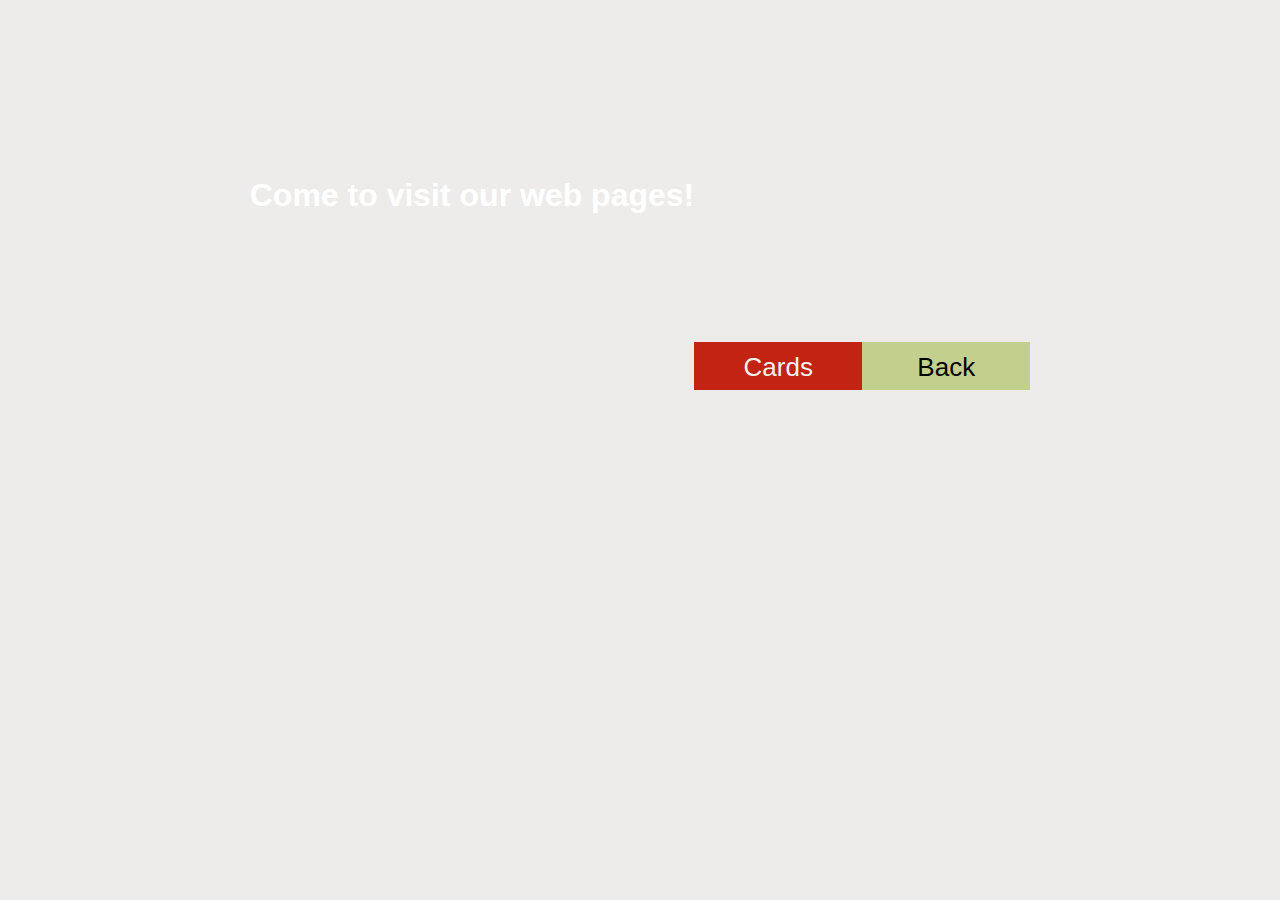
<file: banner.html>
<!DOCTYPE html>
<html lang="en">
  <meta name="viewport" content="width=device-width, initial-scale=1">
<meta charset="utf-8">
<link rel="stylesheet"  type="text/css" href="style.css" >


<head>
 
 
</head>
<title>banner</title>
<body>
  <div class="banner">
<div class="blockbanner">
    <h1 class="catchphrase">Come to visit our web pages!</h1>
 
      <div class="myButtonRegister"><a href="card.html">Cards</a></div>
      <div class="myButtonLogin"><a href="index.html">Back</a></div>
  </div>
</div>
  
</body>
</html>
</file>
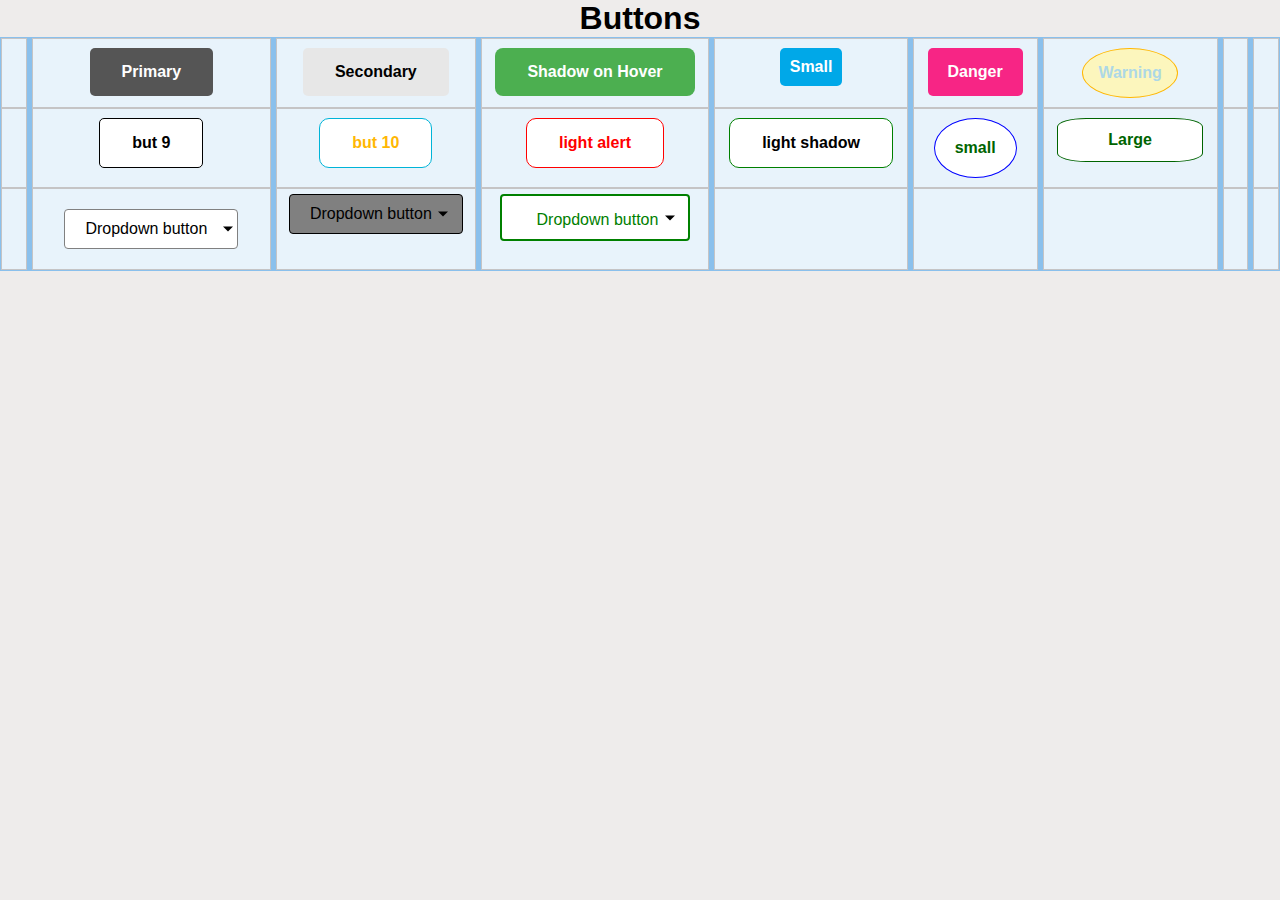
<file: button.html>
<!DOCTYPE html>
<html>
<meta name="viewport" content="width=device-width, initial-scale=1">
<meta charset="utf-8">
<link rel="stylesheet"  type="text/css" href="style.css" >

<head>


</head>
<body>
  <h1> Buttons </h1>

  <div class="grid-container ">
  <div class="grid-item"> </div>
  <div class="grid-item"><button class="buttons  but1">Primary</button></div>
  <div class="grid-item"><button class="buttons but2">Secondary</button></div>
  <div class="grid-item"><button class="buttons but3">Shadow on Hover</button></div>
  <div class="grid-item"><button class="buttons but4">Small</button></div>
  <div class="grid-item"><button class="buttons but5">Danger</button></div>
  <div class="grid-item"><button class="buttons but6">Warning</button></div>
  <div class="grid-item"></div>
  <div class="grid-item"></div>
  <div class="grid-item"></div>
<div class="grid-item"><button class="buttons but9">but 9</button></div>
<div class="grid-item"><button class="buttons but10">but 10</button></div>
<div class="grid-item"><button class="buttons but11">light alert</button></div>
<div class="grid-item"><button class="buttons but12">light shadow</button></div>
<div class="grid-item"><button class="buttons but13">small</button></div>
<div class="grid-item"><button class="buttons but14">Large</button></div>
  <div class="grid-item"></div>
  <div class="grid-item"></div>
  <div class="grid-item"></div>

  <div class="grid-item">
  <label class="dropdown">
    <div class="dd-button">
      Dropdown button
    </div>
    <input type="checkbox" class="dd-input" id="test">
      <ul class="dd-menu">
      <li>Action</li>
      <li>Another action</li>
      <li>Something else here</li>
    </ul>
    </label>
    </div>

    <div class="grid-item">
    <label class="dropdown2">
      <div class="dd-button2">
        Dropdown button
      </div>
      <input type="checkbox" class="dd-input2" id="test">
        <ul class="dd-menu2">
        <li>Action</li>
        <li>Another action</li>
        <li>Something else here</li>
      </ul>
      </label>
      </div>

    <div class="grid-item">
    <label class="dropdown3">
      <div class="dd-button3">
        Dropdown button
      </div>
      <input type="checkbox" class="dd-input3" id="test">
        <ul class="dd-menu3">
        <li>Action</li>
        <li>Another action</li>
        <li>Something else here</li>
      </ul>
      </label>
      </div>
     

  <div class="grid-item"></div>
  <div class="grid-item"></div>
  <div class="grid-item"></div>
  <div class="grid-item"></div>
  <div class="grid-item"></div>
</div>




  </body>
</file>
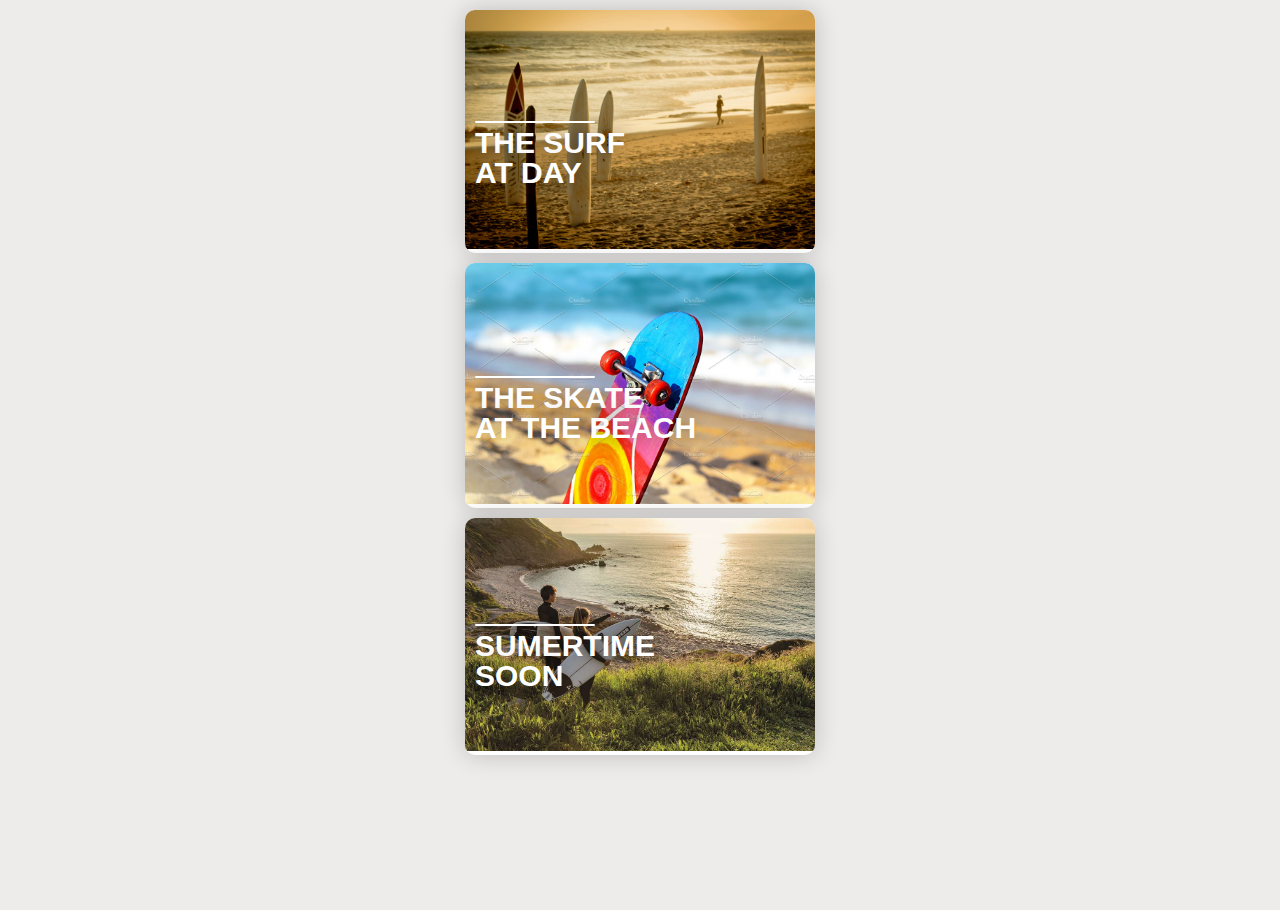
<file: card.html>
<!DOCTYPE html>
<html lang="en">
  <meta name="viewport" content="width=device-width, initial-scale=1">
<meta charset="utf-8">
<link rel="stylesheet"  type="text/css" href="style.css" >

<body>
    <div class="container">
        <div class="row">
            <div class="col-6 col-md-3">
                <div class="rt-profile-card"><img src="./images/surf2_1.jpg" class="full-width img-fluid">
                    <div class="rt-profile-body">
                        <div class="rt-profile-name">The Surf<br>at day</div>
                        <div class="rt-profile-text">Lorem ipsum, or lipsum as it is sometimes known, is dummy text</div>
                    </div>
    
                </div>
            </div>
            <div class="col-6 col-md-3">
                <div class="rt-profile-card"><img src="./images/skat_beach.jpg" class="full-width img-fluid">
                    <div class="rt-profile-body">
                        <div class="rt-profile-name">The skate<br>at the beach</div>
                        <div class="rt-profile-text">Lorem ipsum, or lipsum as it is sometimes known, is dummy text</div>
                    </div>
    
                </div>
            </div>
            <div class="col-6 col-md-3">
                <div class="rt-profile-card"><img src="./images/surf2_2.jpg" class="full-width img-fluid">
                    <div class="rt-profile-body">
                        <div class="rt-profile-name">Sumertime<br>Soon</div>
                        <div class="rt-profile-text">Lorem ipsum, or lipsum as it is sometimes known, is dummy text</div>
                    </div>
    
                </div>
            </div>
        </div>
        </div>

</body>
</html>
</file>
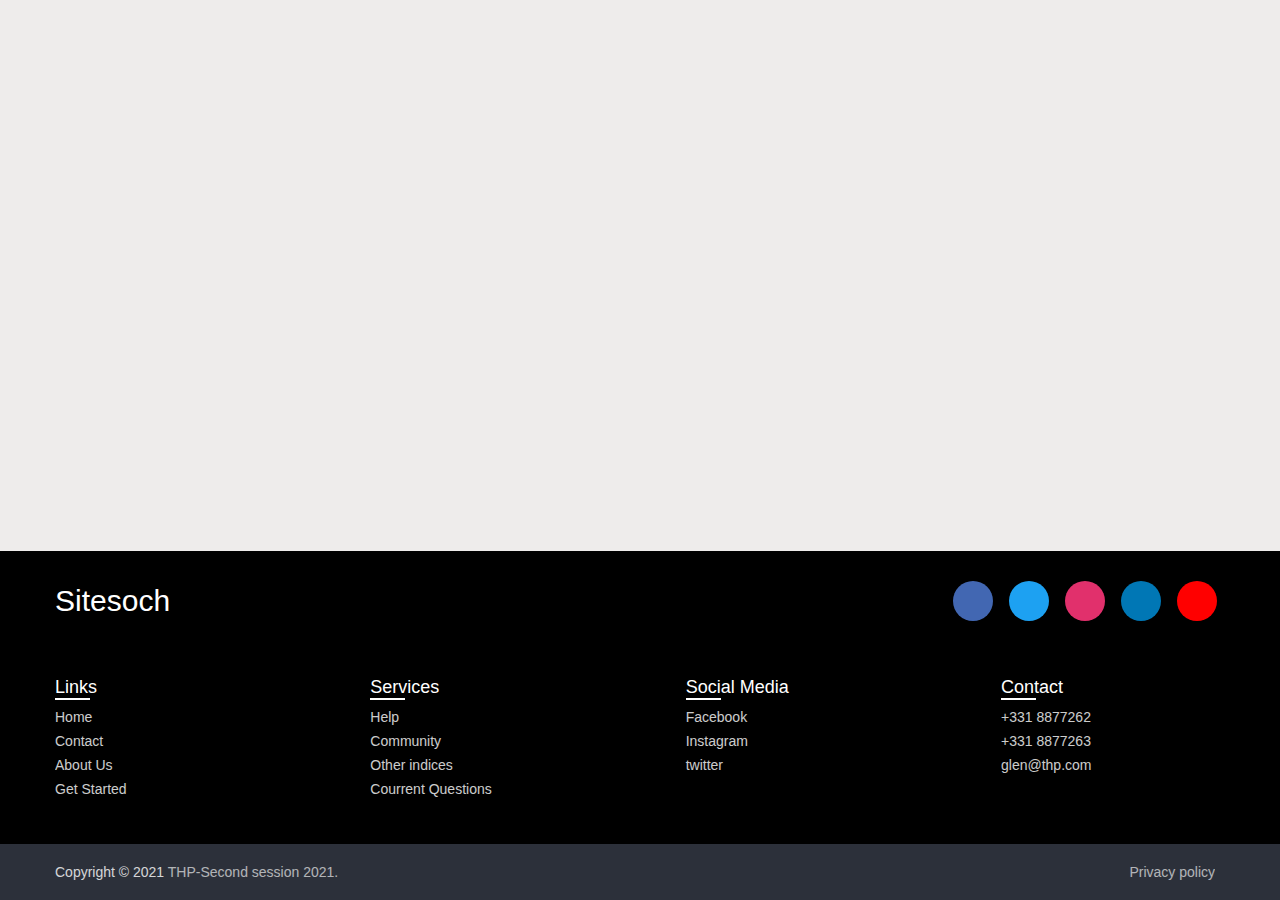
<file: footer.html>
<!doctype html>
<html lang="en">

    <meta charset="utf-8">
    <meta name="viewport" content="width=device-width, initial-scale=1, shrink-to-fit=no">

    <link rel="stylesheet" type="text/css" href="style.css">

     <!-- jQuery  -->

     <footer>
   	<div class="content">
   		<div class="top">
   			<div class="logo-details">
   				<span class="logo_name">Sitesoch</span>
   			</div>
   			<div class="media-icons">
   				<a href="#"><i class="fa fa-facebook"></i></a>
   				<a href="#"><i class="fa fa-twitter"></i></a>
   				<a href="#"><i class="fa fa-instagram"></i></a>
   				<a href="#"><i class="fa fa-linkedin"></i></a>
   				<a href="#"><i class="fa fa-youtube"></i></a>
   			</div>
   		</div>
   		<div class="link-boxes">
   			<ul class="box">
   				<li class="link_name">Links</li>
   				<li><a href="#">Home</a></li>
   				<li><a href="#">Contact</a></li>
   				<li><a href="#">About Us</a></li>
   				<li><a href="#">Get Started</a></li>

   			</ul>
   			<ul class="box">
   				<li class="link_name">Services</li>
   				<li><a href="#">Help</a></li>
   				<li><a href="#">Community</a></li>
   				<li><a href="#">Other indices</a></li>
   				<li><a href="#">Courrent Questions</a></li>

   			</ul>
   	<ul class="box">
   				<li class="link_name">Social Media</li>
   				<li><a href="#">Facebook</a></li>
   				<li><a href="#">Instagram</a></li>
   				<li><a href="#">twitter</a></li>
   				<li><a href="#"></a>Tik-tok</li>

   			</ul>
   			<ul class="box">
   				<li class="link_name">Contact</li>
   				<li><a href="#">+331 8877262</a></li>
   				<li><a href="#">+331 8877263</a></li>
   				<li><a href="#">glen@thp.com</a></li>

   			</ul>

   		</div>
   	</div>
   	    <div class="bottom-details">
         <div class="bottom_text">
           <span class="copyright_text">Copyright © 2021 <a href="#">THP-Second session 2021.</a></span>
           <span class="policy_terms">
             <a href="#">Privacy policy</a>

           </span>
         </div>
       </div>
</file>
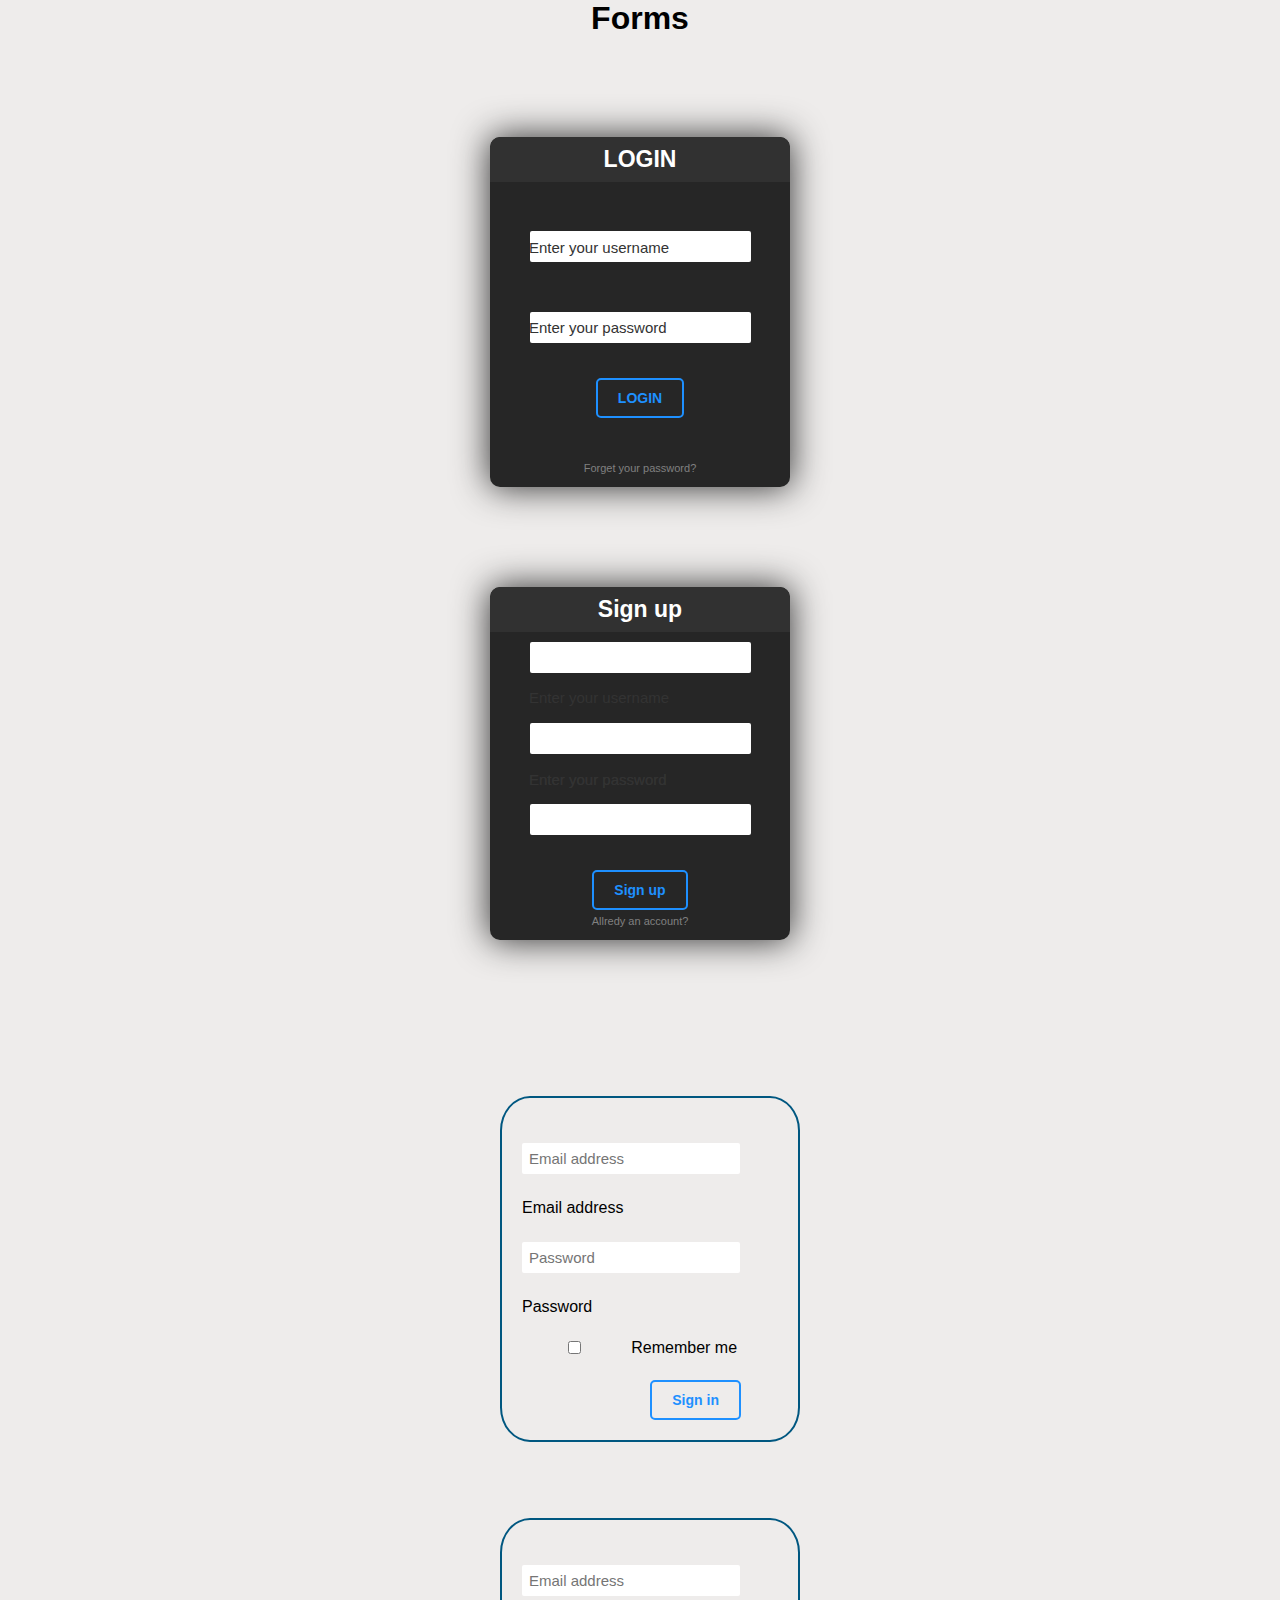
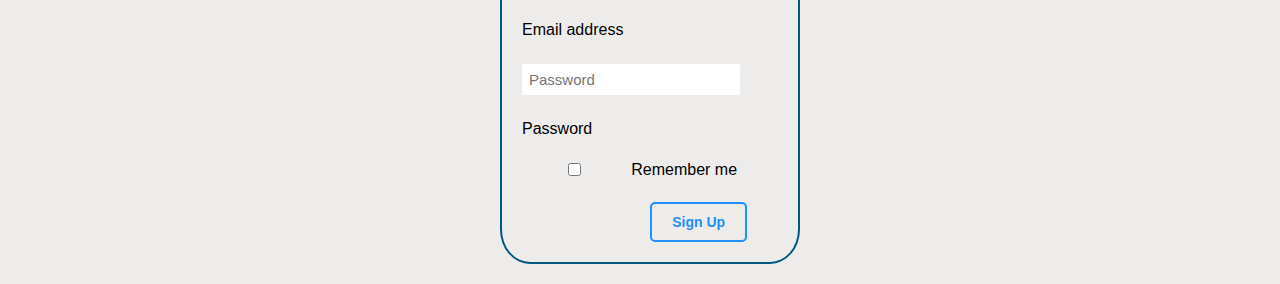
<file: form.html>
<!doctype html>
<html lang="en">

    <meta charset="utf-8">
    <meta name="viewport" content="width=device-width, initial-scale=1, shrink-to-fit=no">

    <link rel="stylesheet" type="text/css" href="style.css">

<body>

<h1> Forms</h1>

<div class="info">
    Login successful!
    <a class="close">+</a>
    </div>
    
    <div class="form">
    <div class="top-bar">LOGIN</div>
    <input title="" pattern=".*[^ ].*" autocomplete="off" required type="text" id="username">
    <label for="username" class="name-label"></label>
    <input title="" required type="password" id="password">
    <label for="password" class="pass-label"></label>
    <button>LOGIN</button>
    <p>Forget your password?</p>
    </div>



    <div class="info">
        Sign up successful!
        <a class="close">+</a>
        </div>
        
        <div class="form">
        <div class="top-bar">Sign up</div>
        <input title="" pattern=".*[^ ].*" autocomplete="off" required type="text" id="username">
        <label for="username" class="name-label"></label>
        <input title="" required type="password" id="password">
        <label for="password" class="pass-label"></label>
        <input title="" required type="password" id="password">
        <label for="Repeap password" class="pass-label"></label>
        <button>Sign up</button>
        <p>Allredy an account?</p>
        </div>

</br></br>


<div class="container_form2">


<div class="form2">
    <form style="max-width:500px" class="centered mx-auto"> 
        <div class="form-label-group">
          <input
            type="email"
            id="inputEmail"
            class="form-control"
            placeholder="Email address"
            required
            autofocus
          />
          <label for="inputEmail">Email address</label>
        </div>
  
        <div class="form-label-group">
          <input
            type="password"
            id="inputPassword"
            class="form-control"
            placeholder="Password"
            required
          />
          <label for="inputPassword">Password</label>
        </div>
  
        <div class="checkboxes">
            <label for="x"><input type="checkbox" id="x" /> <span>Remember me</span></label>
    </div>
</br></br></br>
        <button type="button" class="btn-signin btn-primary">Sign in</button>
      </form>
      </div>
    

</br>
</br>

<div class="form2">
    <form style="max-width:500px" class="centered mx-auto">
        <div class="form-label-group">
          <input
            type="email"
            id="inputEmail"
            class="form-control"
            placeholder="Email address"
            required
            autofocus
          />
          <label for="inputEmail">Email address</label>
  
        <div class="form-label-group">
          <input
            type="password"
            id="inputPassword"
            class="form-control"
            placeholder="Password"
            required
          />
          <label for="inputPassword">Password</label>
        </div>
  
    
             <div class="checkboxes">
                <label for="x"><input type="checkbox" id="x" /> <span>Remember me</span></label>
        </div>
    </br></br></br>
        <div>
        <button type="button" class="btn-signin btn-primary">Sign Up</button>

    </div>
    



</body>
</html>
</file>
<file: style.css>
h1 {
  text-align:center;
}



/*
------------------------ Nav css ------------------------
*/
.allNavs{
  width: 90%;
  margin: auto;
  position: relative;
justify-content: space-between;
font: 2em ;
font-family: Arial, Helvetica, sans-serif;
}

.dropdown, .input-search {
  padding: 5px 10px;
margin: 10px;
display: inline-block;
  }

.btn-dropdown {
  background-color: #ccd5ae;
  width: 100px;
  border-radius: 7px;
}
.dropdown-vertically{
  background-color: #ccd5ae;
  width: 100px;
  border-radius: 7px;
  position: absolute;
  width: auto;

}

  .dropdown-content {
    display: none;
    position: absolute;
    background-color: #560bad;
    min-width: 160px;
    box-shadow: 0px 8px 16px 0px rgba(0,0,0,0.2);
    z-index: 1;
  }

  .dropdown-content a {
    color: black;
    padding: 12px 16px;
    text-decoration: none;
    display: block;
  }

  .dropdown-content a:hover {background-color: #560bad}

  .dropdown:hover .dropdown-content {
    display: block;
  }

  .dropdown:hover .dropbtn {
    background-color: #3e8e41;
  }


.input-search  {
transform: skewX(-25deg);
border: 1px solid #777;
width: 250px;
margin-right: 0px;
border-right: none;
        }

.topnav {
  overflow: hidden;
  background-color: #333;
    border-radius: 10px;
}

.topnav   a {
  float: right;
  color: #f2f2f2;
  text-align: center;
  padding: 14px 16px;
  text-decoration: none;
  font-size: 17px;
}

.topnav a:hover {
  background-color: #ddd;
  color: black;
}

.topnav a.active {
  background-color: #04AA6D;
  color: white;
}

.topnav {
  overflow: hidden;
  background-color: #333;
}

.topnav2 {
  overflow: hidden;
  background-color: lightblue;
    border-radius: 10px;
    margin-top: 15px;
    margin-bottom:  15px;
}

.topnav2   a {
  float: right;
  color: #f2f2f2;
  text-align: center;
  padding: 14px 16px;
  text-decoration: none;
  font-size: 17px;
}

.topnav2 a:hover {
  background-color: #ddd;
  color: black;
}

.topnav2 a.active {
  background-color: #04AA6D;
  color: white;
}


.topnav3 {
  overflow: hidden;
  background-color: #e5b3fe;
    border-radius: 10px;
    margin-top: 15px;
    margin-bottom:  15px;
}

.topnav3   a {
  float: right;
  color: #c0fdff;
  text-align: center;
  padding: 14px 16px;
  text-decoration: none;
  font-size: 17px;
}

.topnav3 a:hover {
  background-color: lightblue;
  color: #6c584c;
}

.topnav3 a.active {
  background-color: #04AA6D;
  color: white;
}
/*
------------------------ FIN Nav css ------------------------
*/

/*          Buttons                           */


.grid-container {
  display: grid;
grid-column-gap: 5px;
  grid-template-columns: auto auto auto auto auto auto auto auto auto ;
  background-color: #8ac0ec;
  padding: 1px;
}
.grid-item {
  background-color: rgba(255, 255, 255, 0.8);
  border: 1px solid rgba(187, 184, 184, 0.8);
  padding: 5px;
  text-align: center;
}

.buttons {
  border: none;
  color: white;
  padding: 15px 32px;
  text-align: center;
  text-decoration: none;
  display: inline-block;
  font-size: 16px;
  margin: 4px 2px;
  cursor: pointer;
  -webkit-transition-duration: 0.4s; /* Safari */
  transition-duration: 0.4s;
  transition-duration: 0.4s;
}

.buttons, select {
    text-transform: none;
}

.but1{background-color: #555555;}
.but2{background-color: #e7e7e7; color: black;}
.but2:hover {
  background-color: white;
color: gray;
}
.but3 {
   background-color: #4CAF50;
  border-radius: 8px;
}
.but3:hover {
  box-shadow: 0 12px 16px 0 rgba(0,0,0,0.24),0 17px 50px 0 rgba(0,0,0,0.19);
  border-radius: 10%;
}

.but4{
  padding: 10px;
  background-color: #00a8e8; color: white;}

.but4:hover {
  background-color: #4361ee;
color: white;
}

.but5{
  padding: 15px 20px;
  background-color: #f72585; color: white;}

.but5:hover {
  background-color: red;
color: black;
}

.but6 {
  padding: 15px 15px;
  background-color: #fcf6bd;
  color: lightblue;
  border: 1.5px solid #ffb703;
  border-radius: 50%;
}

.but6:hover {
  background-color: #ffb703;
color: lightblue;
}

.but9 {
  background-color: white;
  color: black;
  border: 1.5px solid black;
}

.but9:hover {
  background-color: black;
color: white;
}

.but10 {
  background-color: white;
  color: #ffb703;
  border: 1.5px solid #00b4d8;
  border-radius: 10px;
}

.but10:hover {
  background-color: #fcf6bd;
color: #00b4d8;
border: 1.5px solid #00b4d8;
}


.but11 {
  background-color: white;
  color: red;
  border: 1.5px solid red;
  border-radius: 10px;
}

.but11:hover {
  background-color: #ff99ac;
color: white;
border: 1.5px solid red;
}

.but12 {
  background-color: white;
  color: black;
  border: 1.5px solid green;
  border-radius: 10px;
}

.but12:hover {
  background-color: green;
color: white;
border: 1.5px solid black;
box-shadow: 0 12px 16px 0 rgba(0,0,0,0.24),0 17px 50px 0 rgba(0,0,0,0.19);
}


.but13 {
  padding:  20px;
  background-color: white;
  color: darkgreen;
  border: 1.5px solid blue;
  border-radius: 50%;
}

.but13:hover {
  background-color: blue;
color: white;
}


.but14 {
  padding:  12px 50px;
  background-color: white;
  color: darkgreen;
  border: 1.5px solid darkgreen;
  border-radius: 20%;
}

.but14:hover {
  background-color: grey;
color: white;
}

/*                                       --- Dropdown buttons--                       */


a {
  text-decoration: none;
  color: #000000;
}

a:hover {
  color: #222222;
}

/* Dropdown */

.dropdown {
  display: inline-block;
  position: relative;
}

.dd-button                        {  /* button êtat normal */
  display: inline-block;
  border: 1px solid gray;
  border-radius: 4px;
  padding: 10px 30px 10px 20px;
  background-color: #ffffff;
  cursor: pointer;
  white-space: nowrap;
}

.dd-button:after {
  content: '';
  position: absolute;
  top: 50%;
  right: 15px;
  transform: translateY(-50%);
  width: 0;
  height: 0;
  border-left: 5px solid transparent;
  border-right: 5px solid transparent;
  border-top: 5px solid black;
}

.dd-button:hover {
  background-color: #eeeeee;
}


.dd-input {
  display: none;
}

.dd-menu {
  position: absolute;
  top: 100%;
  border: 1px solid #ccc;
  border-radius: 4px;
  padding: 0;
  margin: 2px 0 0 0;
  box-shadow: 0 0 6px 0 rgba(0,0,0,0.1);
  background-color: #ffffff;
  list-style-type: none;
}

.dd-input + .dd-menu {
  display: none;
}

.dd-input:checked + .dd-menu {
  display: block;
}

.dd-menu li {
  padding: 10px 20px;
  cursor: pointer;
  white-space: nowrap;
}

.dd-menu li:hover {
  background-color: #f6f6f6;
}

.dd-menu li a {
  display: block;
  margin: -10px -20px;
  padding: 10px 20px;
}


/*    butt2  */

a {
  text-decoration: none;
  color: #000000;
}

a:hover {
  color: #222222;
}

/* Dropdown */

.dropdown2 {
  display: inline-block;
  position: relative;
}

.dd-button2     {
  display: inline-block;
  border: 1px solid black;
  border-radius: 4px;
  padding: 10px 30px 10px 20px;
  background-color: grey;
  cursor: pointer;
  white-space: nowrap;
}

.dd-button2:after {
  content: '';
  position: absolute;
  top: 50%;
  right: 15px;
  transform: translateY(-50%);
  width: 0;
  height: 0;
  border-left: 5px solid transparent;
  border-right: 5px solid transparent;
  border-top: 5px solid black;
}

.dd-button2:hover {
  background-color: black;
  color: white;

}


.dd-input2 {
  display: none;
}

.dd-menu2 {
  position: absolute;
  top: 100%;
  border: 1px solid #ccc;
  border-radius: 4px;
  padding: 0;
  margin: 2px 0 0 0;
  box-shadow: 0 0 6px 0 rgba(0,0,0,0.1);
  background-color: #ffffff;
  list-style-type: none;
}

.dd-input2 + .dd-menu2 {
  display: none;
}

.dd-input2:checked + .dd-menu2 {
  display: block;
}

.dd-menu2 li {
  padding: 10px 20px;
  cursor: pointer;
  white-space: nowrap;
}

.dd-menu2 li:hover {
  background-color: black;
  color: #f6f6f6;

}

.dd-menu2 li a {
  display: block;
  margin: -10px -20px;
  padding: 10px 20px;
}


/*    butt3  */

a {
  text-decoration: none;
  color: #000000;
}

a:hover {
  color: #222222;
}

/* Dropdown */

.dropdown3 {
  display: inline-block;
  position: relative;
  color lightgreen;

}

.dd-button3     {
  display: inline-block;
  border: 2px solid green;
  border-radius: 4px;
  padding: 15px 30px 10px 35px;
  background-color: white;
  color: green;
  cursor: pointer;
  white-space: nowrap;
  }

.dd-button3:after {
  content: '';
  position: absolute;
  top: 50%;
  right: 15px;
  transform: translateY(-50%);
  width: 0;
  height: 0;
  border-left: 5px solid transparent;
  border-right: 5px solid transparent;
  border-top: 5px solid black;
}

.dd-button3:hover {
  background-color: lightgreen;
  color: white;

}


.dd-input3 {
  display: none;
}

.dd-menu3 {
  position: absolute;
  top: 100%;
  border: 1px solid #ccc;
  border-radius: 4px;
  padding: 0;
  margin: 2px 0 0 0;
  box-shadow: 0 0 6px 0 rgba(0,0,0,0.1);
  background-color: #ffffff;
  list-style-type: none;
}

.dd-input3 + .dd-menu3 {
  display: none;
}

.dd-input3:checked + .dd-menu3 {
  display: block;
}

.dd-menu3 li {
  padding: 10px 20px;
    border: 2px solid green;
    color: lightgreen;
  cursor: pointer;
  white-space: nowrap;
}

.dd-menu3 li:hover {
  background-color: lightgreen;
  color: white;

}

.dd-menu3 li a {
  display: block;
  margin: -10px -20px;
  padding: 10px 20px;
}
/*
------------------------ FIN Nav css ------------------------
*/

/*          Footers                           */
@import url('https://fonts.googleapis.com/css2?family=Poppins:wght@200;300;400;500;600;700&display=swap');
*{
  margin: 0;
  padding: 0;
  box-sizing: border-box;
  font-family: "Poppins" , sans-serif;
}
body{
  min-height: 100vh;
  width: 100%;
  background: #EEECEB;
}
footer{
  position: fixed;
  background: #000;
  width: 100%;
  bottom: 0;
  left: 0;
}
footer::before{
  content: '';
  position: absolute;
  left: 0;
  top: 100px;
  height: 1px;
  width: 100%;
  background: #000;
}
footer .content{
  max-width: 1250px;
  margin: auto;
  padding: 30px 40px 40px 40px;
}
footer .content .top{
  display: flex;
  align-items: center;
  justify-content: space-between;
  margin-bottom: 50px;
}
.content .top .logo-details{
  color: #fff;
  font-size: 30px;
}
.content .top .media-icons{
  display: flex;
}
.content .top .media-icons a{
  height: 40px;
  width: 40px;
  margin: 0 8px;
  border-radius: 50%;
  text-align: center;
  line-height: 40px;
  color: #fff;
  font-size: 17px;
  text-decoration: none;
  transition: all 0.4s ease;
}
.top .media-icons a:nth-child(1){
  background: #4267B2;
}
.top .media-icons a:nth-child(1):hover{
  color: #4267B2;
  background: #fff;
}
.top .media-icons a:nth-child(2){
  background: #1DA1F2;
}
.top .media-icons a:nth-child(2):hover{
  color: #1DA1F2;
  background: #fff;
}
.top .media-icons a:nth-child(3){
  background: #E1306C;
}
.top .media-icons a:nth-child(3):hover{
  color: #E1306C;
  background: #fff;
}
.top .media-icons a:nth-child(4){
  background: #0077B5;
}
.top .media-icons a:nth-child(4):hover{
  color: #0077B5;
  background: #fff;
}
.top .media-icons a:nth-child(5){
  background: #FF0000;
}
.top .media-icons a:nth-child(5):hover{
  color: #FF0000;
  background: #fff;
}
footer .content .link-boxes{
  width: 100%;
  display: flex;
  justify-content: space-between;
}
footer .content .link-boxes .box{
  width: calc(100% / 5 - 10px);
}
.content .link-boxes .box .link_name{
  color: #fff;
  font-size: 18px;
  font-weight: 400;
  margin-bottom: 10px;
  position: relative;
}
.link-boxes .box .link_name::before{
  content: '';
  position: absolute;
  left: 0;
  bottom: -2px;
  height: 2px;
  width: 35px;
  background: #fff;
}
.content .link-boxes .box li{
  margin: 6px 0;
  list-style: none;
}
.content .link-boxes .box li a{
  color: #fff;
  font-size: 14px;
  font-weight: 400;
  text-decoration: none;
  opacity: 0.8;
  transition: all 0.4s ease
}
.content .link-boxes .box li a:hover{
  opacity: 1;
  text-decoration: underline;
}
.content .link-boxes .input-box{
  margin-right: 55px;
}
.link-boxes .input-box input{
  height: 40px;
  width: calc(100% + 55px);
  outline: none;
  border: 2px solid #AFAFB6;
  background: #140B5C;
  border-radius: 4px;
  padding: 0 15px;
  font-size: 15px;
  color: #fff;
  margin-top: 5px;
}
.link-boxes .input-box input::placeholder{
  color: #AFAFB6;
  font-size: 16px;
}
.link-boxes .input-box input[type="button"]{
  background: #fff;
  color: #140B5C;
  border: none;
  font-size: 18px;
  font-weight: 500;
  margin: 4px 0;
  opacity: 0.8;
  cursor: pointer;
  transition: all 0.4s ease;
}
.input-box input[type="button"]:hover{
  opacity: 1;
}
footer .bottom-details{
  width: 100%;
background: #2c303a;
}
footer .bottom-details .bottom_text{
  max-width: 1250px;
  margin: auto;
  padding: 20px 40px;
  display: flex;
  justify-content: space-between;
}
.bottom-details .bottom_text span,
.bottom-details .bottom_text a{
  font-size: 14px;
  font-weight: 300;
  color: #fff;
  opacity: 0.8;
  text-decoration: none;
}
.bottom-details .bottom_text a:hover{
  opacity: 1;
  text-decoration: underline;
}
.bottom-details .bottom_text a{
  margin-right: 10px;
}
@media (max-width: 900px) {
  footer .content .link-boxes{
    flex-wrap: wrap;
  }
  footer .content .link-boxes .input-box{
    width: 40%;
    margin-top: 10px;
  }
}
@media (max-width: 700px){
  footer{
    position: relative;
  }
  .content .top .logo-details{
    font-size: 26px;
  }
  .content .top .media-icons a{
    height: 35px;
    width: 35px;
    font-size: 14px;
    line-height: 35px;
  }
  footer .content .link-boxes .box{
    width: calc(100% / 3 - 10px);
  }
  footer .content .link-boxes .input-box{
    width: 60%;
  }
  .bottom-details .bottom_text span,
  .bottom-details .bottom_text a{
    font-size: 12px;
  }
}
@media (max-width: 520px){
  footer::before{
    top: 145px;
  }
  footer .content .top{
    flex-direction: column;
  }
  .content .top .media-icons{
    margin-top: 16px;
  }
  footer .content .link-boxes .box{
    width: calc(100% / 2 - 10px);
  }
  footer .content .link-boxes .input-box{
    width: 100%;
  }
}


/*
-----------------------FIN Footer -------------------------------------------
*/


/*   Forms   */



.form{
  background:#262626;
  margin:100px auto;
  display:flex;
  justify-content:center;
  align-items:center;
  flex-direction:column;
  max-width:300px;
  min-height:350px;
  max-height:auto;
  padding:30px 20px;
  border-radius:10px;
  position:relative;
  overflow:hidden;
  box-shadow:0px 0px 35px 1px #333;
}
.top-bar{
  position:absolute;
  border-radius:10px 10px 0px 0px;
  max-width:100%;
  height:45px;
  display:flex;
  justify-content:center;
  align-items:center;
  background:#313131;
  top:0px;
  left:0px;
  right:0px;
  font-weight:bolder;
  color:white;
  user-select:none;
  font-size:23px;
}
input{
  width:85%;
  padding:5px 5px;
  outline:none;
  border:2px solid transparent;
  margin:25px 0px;
  font-size:15px;
  border-radius:2px;
}
button{
  border:2px solid dodgerblue;
  padding:10px 20px;
  text-align:center;
  background:none;
  outline:none;
  user-select:none;
  font-weight:bolder;
  font-size:14px;
  color:dodgerblue;
  border-radius:5px;
  cursor:pointer;
  margin-top:10px;
  transition:all 0.3s;
}
button:hover{
  background:dodgerblue;
  color:white;
}
.form p{
  color:gray;
  position:absolute;
  bottom:13px;
  font-size:11px;
  cursor:pointer;
  text-align:center;
}
.form p:hover{
  color:#fff;
}
.name-label::after{
  color:#333;
  position:absolute;
  content:"Enter your username";
  left:13%;
  width:85%;
  top:29%;
  cursor:text;
  font-size:15px;
  transition:all 0.3s;
}
.pass-label::after{
  color:#333;
  position:absolute;
  content:"Enter your password";
  left:13%;
  width:85%;
  top:52%;
  cursor:text;
  font-size:15px;
  transition:all 0.3s;
}
#username:focus + .name-label::after{
  top:21%;
  left:10%;
  color:#ddd;
  cursor:default;
  font-size:14px;
}
#username:valid + .name-label::after{
  color:dodgerblue;
  content:"Username";
  cursor:default;
  top:21%;
  left:10%;
  font-size:14px;
}
#password:focus + .pass-label::after{
  top:44%;
  left:10%;
  color:#ddd;
  cursor:default;
  font-size:14px;
}
#password:valid + .pass-label::after{
  color:dodgerblue;
  content:"Password";
  cursor:default;
  top:44%;
  left:10%;
  font-size:14px;
}

.info{
  max-width:350px;
  border-radius:5px;
  height:50px;
  margin:20px auto;
  background:#38a836;
  position:fixed;
  top:0px;
  left:200%;
  right:0px;
  display:flex;
  justify-content:center;
  user-select:none;
  align-items:center;
  font-weight:bolder;
  color:#ececec;
  font-size:18px;
  transition:all 0.6s;
}
.info a{
  position:absolute;
  right:5px;
  top:0px;
  transform:rotate(-45deg);
  font-size:22px;
  cursor:pointer;
  color:#3333;
}
.info a:hover{
  color:#fff;
}

.container_form2{
display: block;
margin-left: auto;
margin-right: auto;
width: 25%;
}

.form2{
  horisontal-align: middle;
  background-image: url("https://vayana.com/wp-content/uploads/2018/05/form-background.jpg");
  width: 300px;
  margin: auto;
  border: 2px solid rgb(0, 87, 128);
  padding: 20px;
  margin: 20px;
  border-radius: 10%;
}

.checkboxes label
{
    display: block;
    float: left;
    padding-right: 5px;
    white-space: nowrap;
}


.checkboxes input
{
    vertical-align: middle;
}

.checkboxes label span
{
    vertical-align: middle;
}

/*
-----------------------FIN Forms -------------------------------------------
*/


/*                    Banner             */

.banner {
  width: 95%;
  height: 600px;
  margin: auto;
  background-image: url(https://sidamali.ml/wp-content/uploads/2019/12/New-Hubble-Image-Shows-Part-of-the-Large-Magellanic-Cloud.jpg);
}

.blockbanner {
  display: flex;
  justify-content: center;
  align-items: center;
}


.catchphrase{
  color: white;
}

.myButtonRegister{
  margin-top: 342px;
  float: left;
  background-color: #C22312;
  color: white;
  height: 48px;
  width: 168px;
  text-align: center;
  color: white; 
  font-family: 'Pridi', serif;
  font-size: 26px;
  padding-top: 10px; 
  word-spacing: 0px;

}

.myButtonRegister a {
  color: #f2f2f2;
  text-decoration: none;

}

.myButtonLogin{
  margin-top: 342px;
  float: left;
  background-color: rgb(195, 207, 140);
  color: #f2f2f2;
  height: 48px;
  width: 168px;
  text-align: center;
  color: white; 
  font-family: 'Pridi', serif;
  font-size: 26px;
  padding-top: 10px; 
  word-spacing: 0px;

}



/*
-----------------------FIN Baner -------------------------------------------
*/




/*      CARD  */


.rt-profile-card {
	max-width: 350px;
	background-color: #FFF;
	box-shadow: 0px 0px 25px rgba(0, 0, 0, 0.2);
	background-position: center;
	overflow: hidden;
	position: relative;
	margin: 10px auto;
	cursor: pointer;
	border-radius: 10px;
}

.rt-profile-card img.full-width {
	transition: all linear 0.25s;
	width: 100%;
	height: auto;
}

.rt-profile-card .rt-profile-body {
	position: absolute;
	left: 10px;
	right: 10px;
	bottom: 10px;
	transition: all linear 0.25s;
}

.rt-profile-card .rt-profile-name {
	font-size: 30px;
	line-height: 1;
	color: #FFF;
	text-shadow: 0px 0px 20px rgba(0, 0, 0, 0.5);
	font-weight: bold;
	position: relative;
	transition: all 400ms ease-out;
	text-transform: uppercase;
}

.rt-profile-card .rt-profile-text {
	visibility: hidden;
	opacity: 0;
	font-size: 16px;
	line-height: 1.4;
	color: #FFF;
	text-shadow: 0px 0px 20px rgba(0, 0, 0, 0.5);
	margin-top: 10px;
	height: unset;
	transition: all linear 0.25s;
}

.rt-profile-card:hover .rt-profile-body {
	bottom: 30px;
}

.rt-profile-card:hover .rt-profile-name {
	color: #ffc920;
}

.rt-profile-card .rt-profile-name::before,
.rt-profile-card .rt-profile-name::after {
	content: "";
	display: inline-block;
	background: #fff;
	border-radius: 20px;
	width: 120px;
	height: 2px;
	margin-right: 0;
	margin-left: 0;
	transition: all 250ms ease-in;
}

.rt-profile-card .rt-profile-name::before {
	position: absolute;
	left: 0;
	top: -7px;
	transform: translateX(0);
}

.rt-profile-card .rt-profile-name::after {
	position: absolute;
	left: 0;
	bottom: -7px;
	transform: translateX(-200px);
}

.rt-profile-card:hover .rt-profile-name::before {
	content: "";
	background: #ffc920;
	transform: translateX(-200px);
}

.rt-profile-card:hover .rt-profile-name::after {
	content: "";
	background: #ffc920;
	transform: translateX(0);
}

.rt-profile-card:hover .rt-profile-text {
	visibility: visible;
	opacity: 1;
	transition: all 400ms ease-out;
	height: initial;
}

@media (max-width: 768px) {
	.rt-profile-card .rt-profile-body {
		bottom: 30px;
	}
	.rt-profile-card .rt-profile-text {
		visibility: visible;
		opacity:1;
		height: initial;
	}
	.rt-profile-card .rt-profile-name::before {
		display: none;
	}   
	.rt-profile-card .rt-profile-name::after {
		position: absolute;
		left: 0;
		bottom: -7px;
		transform: translateX(0);
	}
}
















/*
-----------------------FIN Baner -------------------------------------------
*/
</file>
